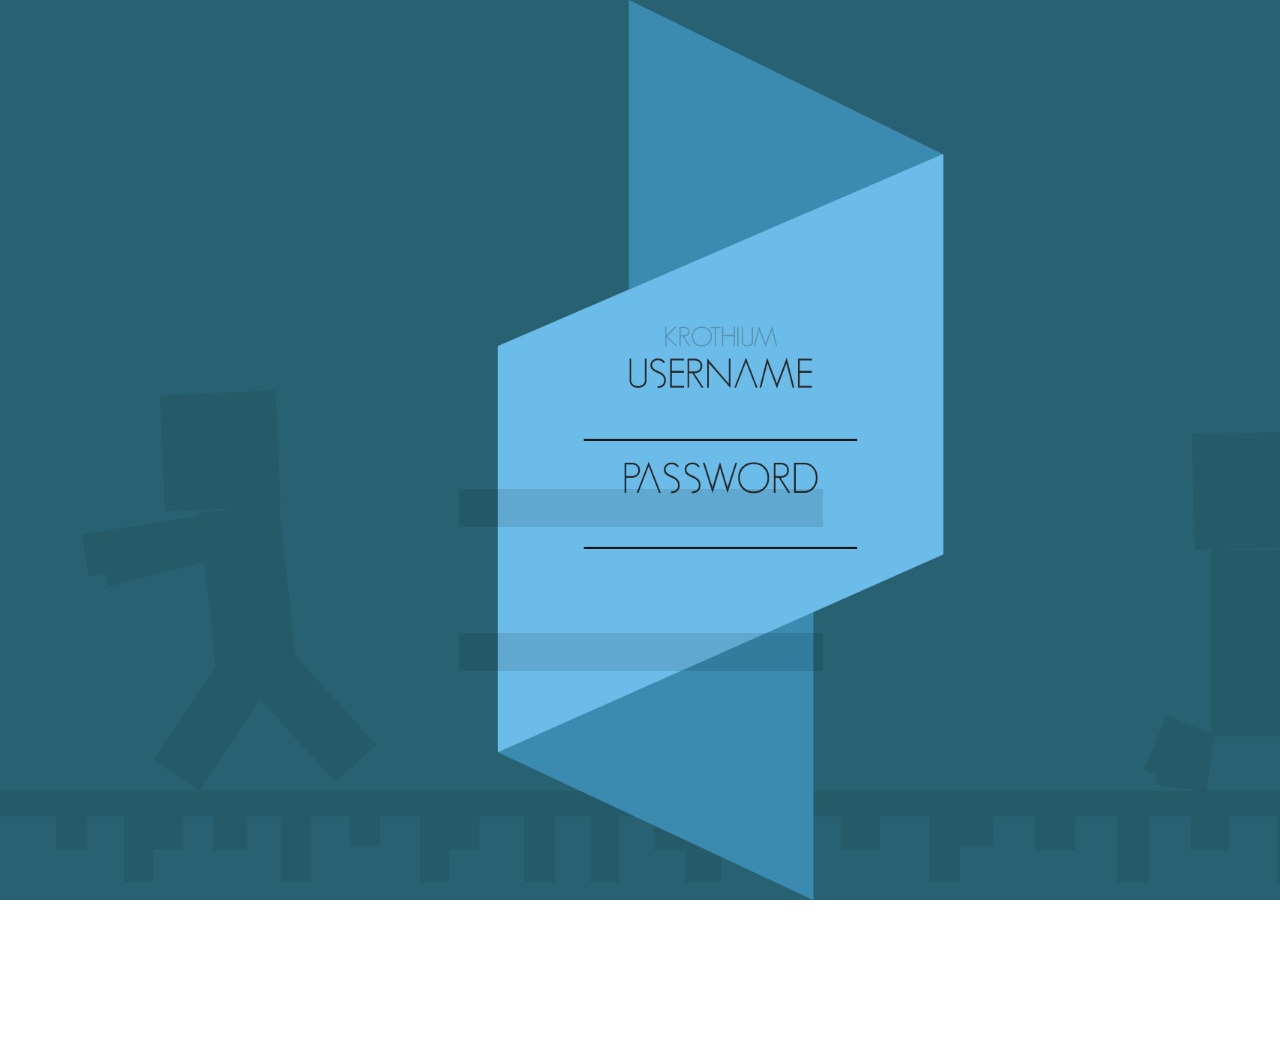
<file: login-form/index.html>
<!DOCTYPE html>
<html >
  <head>
    <meta charset="UTF-8">
    <title>Login</title>
    
    
    <link rel="stylesheet" href="css/normalize.css">

    
        <style>
      /* NOTE: The styles were added inline because Prefixfree needs access to your styles and they must be inlined if they are on local disk! */
  <link href="https://fonts.googleapis.com/css?family=Ubuntu" rel="stylesheet">
.btn { display: inline-block; *display: inline; *zoom: 1; padding: 4px 10px 4px; margin-bottom: 0; font-size: 13px; line-height: 18px; color: #333333; text-align: center;text-shadow: 0 1px 1px rgba(255, 255, 255, 0.75); vertical-align: middle; background-color: #f5f5f5; background-image: -moz-linear-gradient(top, #ffffff, #e6e6e6); background-image: -ms-linear-gradient(top, #ffffff, #e6e6e6); background-image: -webkit-gradient(linear, 0 0, 0 100%, from(#ffffff), to(#e6e6e6)); background-image: -webkit-linear-gradient(top, #ffffff, #e6e6e6); background-image: -o-linear-gradient(top, #ffffff, #e6e6e6); background-image: linear-gradient(top, #ffffff, #e6e6e6); background-repeat: repeat-x; filter: progid:dximagetransform.microsoft.gradient(startColorstr=#ffffff, endColorstr=#e6e6e6, GradientType=0); border-color: #e6e6e6 #e6e6e6 #e6e6e6; border-color: rgba(0, 0, 0, 0.1) rgba(0, 0, 0, 0.1) rgba(0, 0, 0, 0.25); border: 1px solid #e6e6e6; -webkit-border-radius: 4px; -moz-border-radius: 4px; border-radius: 4px; -webkit-box-shadow: inset 0 1px 0 rgba(255, 255, 255, 0.2), 0 1px 2px rgba(0, 0, 0, 0.05); -moz-box-shadow: inset 0 1px 0 rgba(255, 255, 255, 0.2), 0 1px 2px rgba(0, 0, 0, 0.05); box-shadow: inset 0 1px 0 rgba(255, 255, 255, 0.2), 0 1px 2px rgba(0, 0, 0, 0.05); cursor: pointer; *margin-left: .3em; }
.btn:hover, .btn:active, .btn.active, .btn.disabled, .btn[disabled] { background-color: #e6e6e6; }
.btn-large { padding: 9px 14px; font-size: 15px; line-height: normal; -webkit-border-radius: 5px; -moz-border-radius: 5px; border-radius: 5px; }
.btn:hover { color: #333333; text-decoration: none; background-color: #e6e6e6; background-position: 0 -15px; -webkit-transition: background-position 0.1s linear; -moz-transition: background-position 0.1s linear; -ms-transition: background-position 0.1s linear; -o-transition: background-position 0.1s linear; transition: background-position 0.1s linear; }
.btn-primary, .btn-primary:hover { text-shadow: 0 -1px 0 rgba(0, 0, 0, 0.25); color: #ffffff; }
.btn-primary.active { color: rgba(255, 255, 255, 0.75); }
.btn-primary { background-color: #4a77d4; background-image: -moz-linear-gradient(top, #6eb6de, #4a77d4); background-image: -ms-linear-gradient(top, #6eb6de, #4a77d4); background-image: -webkit-gradient(linear, 0 0, 0 100%, from(#6eb6de), to(#4a77d4)); background-image: -webkit-linear-gradient(top, #6eb6de, #4a77d4); background-image: -o-linear-gradient(top, #6eb6de, #4a77d4); background-image: linear-gradient(top, #6eb6de, #4a77d4); background-repeat: repeat-x; filter: progid:dximagetransform.microsoft.gradient(startColorstr=#6eb6de, endColorstr=#4a77d4, GradientType=0);  border: 1px solid #3762bc; text-shadow: 1px 1px 1px rgba(0,0,0,0.4); box-shadow: inset 0 1px 0 rgba(255, 255, 255, 0.2), 0 1px 2px rgba(0, 0, 0, 0.5); }
.btn-primary:hover, .btn-primary:active, .btn-primary.active, .btn-primary.disabled, .btn-primary[disabled] { filter: none; background-color: #4a77d4; }
.btn-block { width: 100%; display:block; }

* { -webkit-box-sizing:border-box; -moz-box-sizing:border-box; -ms-box-sizing:border-box; -o-box-sizing:border-box; box-sizing:border-box; }

html { width: 100%; height:100%; overflow:hidden; }

body { 
	width: 100%;
	height:100%;
	font-family: "Ubuntu", sans-serif;
	background-image: url(Images/launcher.png);
	background-size:cover;
	background-repeat: no-repeat;
	background-attachment:inherit;
}
.login { 
	position:relative;
	top: 71%;
	left: 50%;
	margin: -150px 0 0 -181px;
	width:400px;
	height:400px;
}
.login h1 { color: #fff; text-shadow: 0 0 10px rgba(0,0,0,0.3); letter-spacing:1px; text-align:center; }

input { 
	width: 91%; 
	margin-bottom: 106px; 
	background: rgba(0,0,0,0.1);
	border: none;
	outline: none;
	padding: 10px;
	font-size: 16px;
	font-family: 'Ubuntu', sans-serif;
	
}
input:focus { box-shadow: inset 0 -5px 45px rgba(100,100,100,0.4), 0 1px 1px rgba(255,255,255,0.2); }

    </style>

    
        <script src="js/prefixfree.min.js"></script>

    
  </head>

  <body>

<div class="login">
	<form method="post">
    	<input type="text" name="u"  required="required" />
        <input type="password" name="p"  required="required" />
    </form>
</div>
    
        <script src="js/index.js"></script>

    
    
    
  </body>
</html>
</file>
